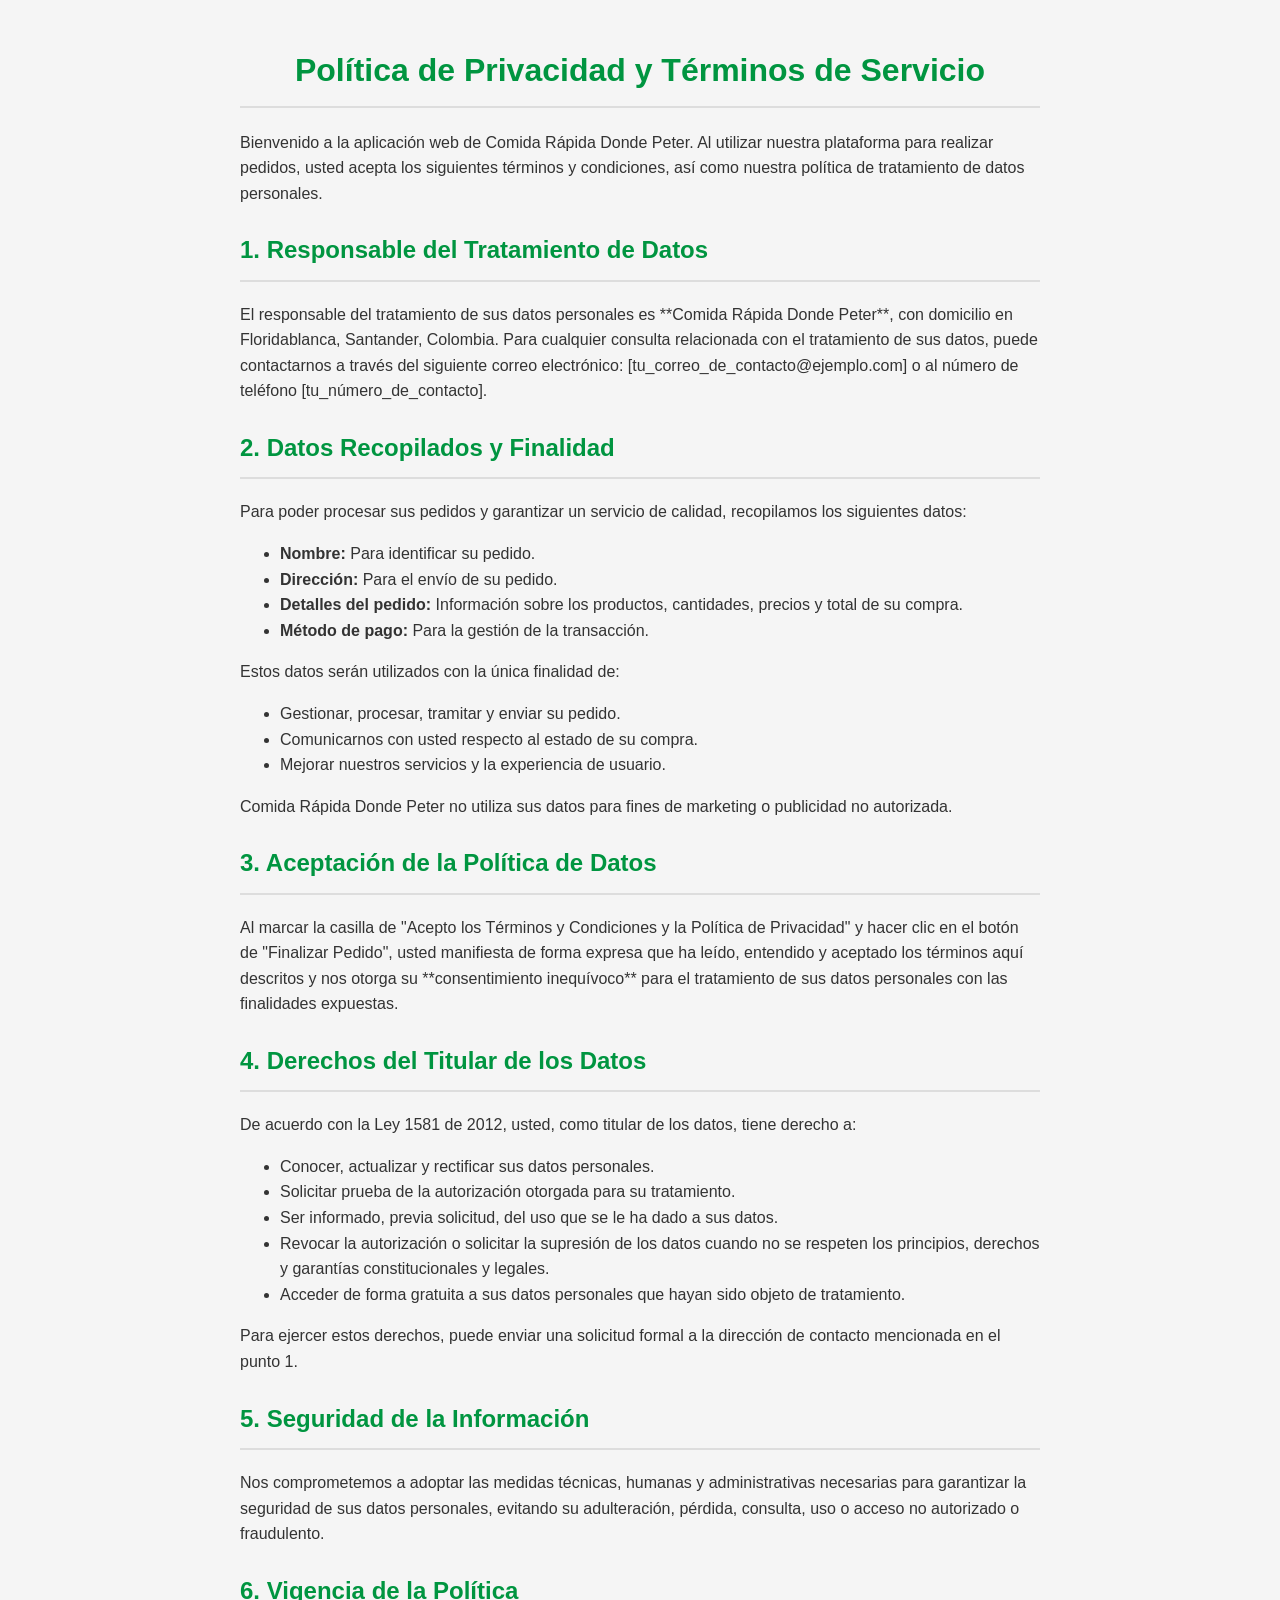
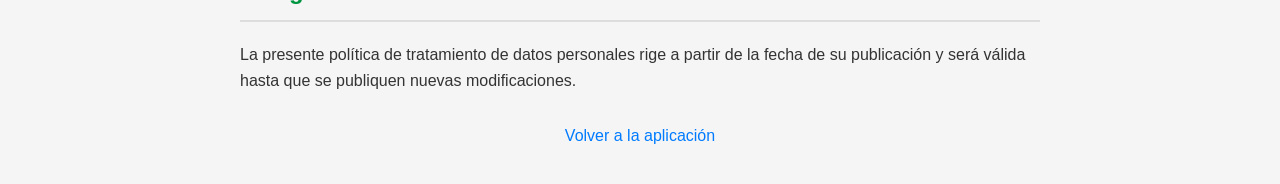
<file: privacy/index.html>
<!DOCTYPE html>
<html lang="es">
<head>
    <meta charset="UTF-8">
    <meta name="viewport" content="width=device-width, initial-scale=1.0">
    <title>Política de Privacidad y Términos de Servicio - Comida Rápida Donde Peter</title>
    <style>
        body {
            font-family: 'Poppins', sans-serif;
            background-color: #f5f5f5;
            color: #333;
            line-height: 1.6;
            padding: 20px;
            max-width: 800px;
            margin: 0 auto;
        }
        h1, h2 {
            color: #009540;
            border-bottom: 2px solid #ddd;
            padding-bottom: 10px;
            margin-top: 25px;
        }
        h1 {
            text-align: center;
        }
        p, ul {
            margin-bottom: 15px;
        }
        a {
            color: #007BFF;
            text-decoration: none;
        }
        a:hover {
            text-decoration: underline;
        }
    </style>
</head>
<body>
    <h1>Política de Privacidad y Términos de Servicio</h1>

    <p>Bienvenido a la aplicación web de Comida Rápida Donde Peter. Al utilizar nuestra plataforma para realizar pedidos, usted acepta los siguientes términos y condiciones, así como nuestra política de tratamiento de datos personales.</p>
    
    <h2>1. Responsable del Tratamiento de Datos</h2>
    <p>El responsable del tratamiento de sus datos personales es **Comida Rápida Donde Peter**, con domicilio en Floridablanca, Santander, Colombia. Para cualquier consulta relacionada con el tratamiento de sus datos, puede contactarnos a través del siguiente correo electrónico: [tu_correo_de_contacto@ejemplo.com] o al número de teléfono [tu_número_de_contacto].</p>

    <h2>2. Datos Recopilados y Finalidad</h2>
    <p>Para poder procesar sus pedidos y garantizar un servicio de calidad, recopilamos los siguientes datos:</p>
    <ul>
        <li><strong>Nombre:</strong> Para identificar su pedido.</li>
        <li><strong>Dirección:</strong> Para el envío de su pedido.</li>
        <li><strong>Detalles del pedido:</strong> Información sobre los productos, cantidades, precios y total de su compra.</li>
        <li><strong>Método de pago:</strong> Para la gestión de la transacción.</li>
    </ul>
    <p>Estos datos serán utilizados con la única finalidad de:</p>
    <ul>
        <li>Gestionar, procesar, tramitar y enviar su pedido.</li>
        <li>Comunicarnos con usted respecto al estado de su compra.</li>
        <li>Mejorar nuestros servicios y la experiencia de usuario.</li>
    </ul>
    <p>Comida Rápida Donde Peter no utiliza sus datos para fines de marketing o publicidad no autorizada.</p>
    
    <h2>3. Aceptación de la Política de Datos</h2>
    <p>Al marcar la casilla de "Acepto los Términos y Condiciones y la Política de Privacidad" y hacer clic en el botón de "Finalizar Pedido", usted manifiesta de forma expresa que ha leído, entendido y aceptado los términos aquí descritos y nos otorga su **consentimiento inequívoco** para el tratamiento de sus datos personales con las finalidades expuestas.</p>

    <h2>4. Derechos del Titular de los Datos</h2>
    <p>De acuerdo con la Ley 1581 de 2012, usted, como titular de los datos, tiene derecho a:</p>
    <ul>
        <li>Conocer, actualizar y rectificar sus datos personales.</li>
        <li>Solicitar prueba de la autorización otorgada para su tratamiento.</li>
        <li>Ser informado, previa solicitud, del uso que se le ha dado a sus datos.</li>
        <li>Revocar la autorización o solicitar la supresión de los datos cuando no se respeten los principios, derechos y garantías constitucionales y legales.</li>
        <li>Acceder de forma gratuita a sus datos personales que hayan sido objeto de tratamiento.</li>
    </ul>
    <p>Para ejercer estos derechos, puede enviar una solicitud formal a la dirección de contacto mencionada en el punto 1.</p>

    <h2>5. Seguridad de la Información</h2>
    <p>Nos comprometemos a adoptar las medidas técnicas, humanas y administrativas necesarias para garantizar la seguridad de sus datos personales, evitando su adulteración, pérdida, consulta, uso o acceso no autorizado o fraudulento.</p>

    <h2>6. Vigencia de la Política</h2>
    <p>La presente política de tratamiento de datos personales rige a partir de la fecha de su publicación y será válida hasta que se publiquen nuevas modificaciones.</p>

    <p style="text-align: center; margin-top: 30px;"><a href="javascript:window.close();">Volver a la aplicación</a></p>
</body>
</html>
</file>
